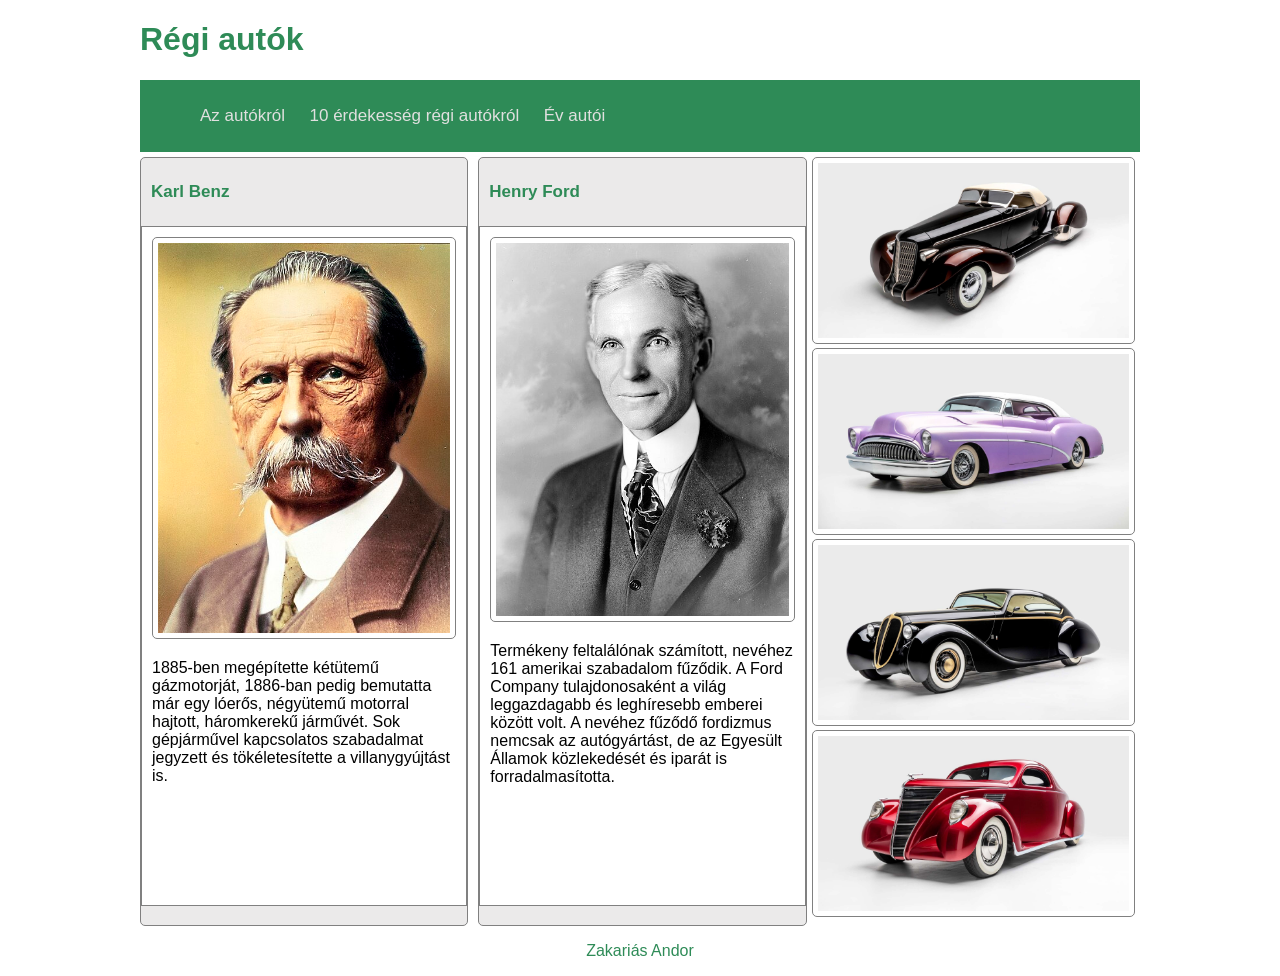
<file: index.html>
<!DOCTYPE html>
<html lang="en">
  <head>
    <meta charset="UTF-8" />
    <meta name="viewport" content="width=device-width, initial-scale=1.0" />
    <title>Régi autók</title>
    <link rel="stylesheet" href="style.css">
  </head>
  <body>
    <main>
      <header>
        <h1>Régi autók</h1>
      </header>
      <nav>
        <ul>
          <a href="index.html">Az autókról</a>
          <a href="masik.html">10 érdekesség régi autókról</a>
          <a href="">Év autói</a>
        </ul>
      </nav>
      <article id="index">
        <div class="Ember">
          <h1 id="cim1">Karl Benz</h1>
          <div class="egyes">
          <img src="kepek/Carl-Benz_coloriert.jpg" alt="Karl1" />
          <p>
            1885-ben megépítette kétütemű gázmotorját, 1886-ban pedig bemutatta
            már egy lóerős, négyütemű motorral hajtott, háromkerekű járművét.
            Sok gépjárművel kapcsolatos szabadalmat jegyzett és tökéletesítette
            a villanygyújtást is.
          </p>
        </div>
        </div>
        <div class="Ember">
          <h1 id="cim2">Henry Ford</h1>   
          <div class="kettes">
          <img src="kepek/Henry_ford_1919.jpg" alt="Henry1" />
          <p>
            Termékeny feltalálónak számított, nevéhez 161 amerikai szabadalom
            fűződik. A Ford Company tulajdonosaként a világ leggazdagabb és
            leghíresebb emberei között volt. A nevéhez fűződő fordizmus nemcsak
            az autógyártást, de az Egyesült Államok közlekedését és iparát is
            forradalmasította.
          </p>
        </div> 
        </div>
      </article>
      <aside>
        <div class="kocsi1">
            <img src="kepek/1936-auburn-slowburn-2427736380.jpg" alt="kocsi11">
        </div>
        <div class="kocsi2">
            <img src="kepek/1953-buick-skylark-skyscraper-8564903811.jpg" alt="kocsi22">
        </div>
        <div class="kocsi3">
            <img src="kepek/1948-jaguar-black-pearl-4605095127.jpg" alt="kocsi33">
        </div>
        <div class="kocsi4">
            <img src="kepek/1937-lincoln-zephyr-voodoo-priest-6043163337.jpg" alt="kocsi44">
        </div>
    </aside>
      <footer><p>Zakariás Andor</p></footer>
    </main>
  </body>
</html>
</file>
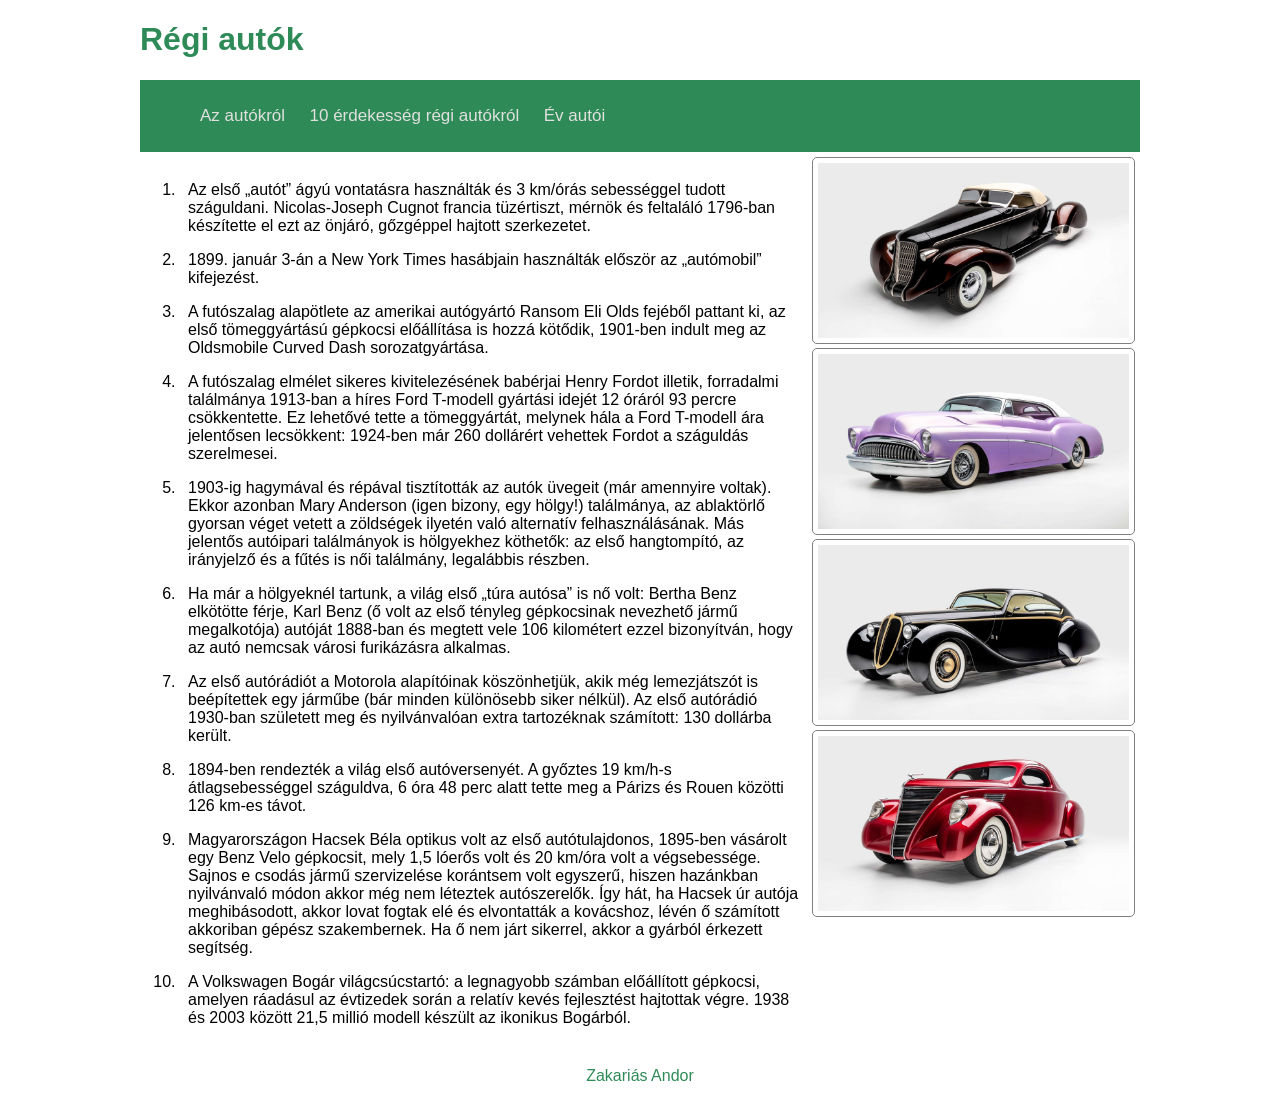
<file: masik.html>
<!DOCTYPE html>
<html lang="en">
  <head>
    <meta charset="UTF-8" />
    <meta name="viewport" content="width=device-width, initial-scale=1.0" />
    <title>Régi autók</title>
    <link rel="stylesheet" href="style.css" />
  </head>
  <body>
    <main>
      <header>
        <h1>Régi autók</h1>
      </header>
      <nav>
        <ul>
          <a href="index.html">Az autókról</a>
          <a href="masik.html">10 érdekesség régi autókról</a>
          <a href="">Év autói</a>
        </ul>
      </nav>
      <article>
        <ol>
          <li>
            Az első „autót” ágyú vontatásra használták és 3 km/órás sebességgel
            tudott száguldani. Nicolas-Joseph Cugnot francia tüzértiszt, mérnök
            és feltaláló 1796-ban készítette el ezt az önjáró, gőzgéppel hajtott
            szerkezetet.
          </li>
          <li>
            1899. január 3-án a New York Times hasábjain használták először az
            „autómobil” kifejezést.
          </li>
          <li>
            A futószalag alapötlete az amerikai autógyártó Ransom Eli Olds
            fejéből pattant ki, az első tömeggyártású gépkocsi előállítása is
            hozzá kötődik, 1901-ben indult meg az Oldsmobile Curved Dash
            sorozatgyártása.
          </li>
          <li>
            A futószalag elmélet sikeres kivitelezésének babérjai Henry Fordot
            illetik, forradalmi találmánya 1913-ban a híres Ford T-modell
            gyártási idejét 12 óráról 93 percre csökkentette. Ez lehetővé tette
            a tömeggyártát, melynek hála a Ford T-modell ára jelentősen
            lecsökkent: 1924-ben már 260 dollárért vehettek Fordot a száguldás
            szerelmesei.
          </li>
          <li>
            1903-ig hagymával és répával tisztították az autók üvegeit (már
            amennyire voltak). Ekkor azonban Mary Anderson (igen bizony, egy
            hölgy!) találmánya, az ablaktörlő gyorsan véget vetett a zöldségek
            ilyetén való alternatív felhasználásának. Más jelentős autóipari
            találmányok is hölgyekhez köthetők: az első hangtompító, az
            irányjelző és a fűtés is női találmány, legalábbis részben.
          </li>
          <li>
            Ha már a hölgyeknél tartunk, a világ első „túra autósa” is nő volt:
            Bertha Benz elkötötte férje, Karl Benz (ő volt az első tényleg
            gépkocsinak nevezhető jármű megalkotója) autóját 1888-ban és megtett
            vele 106 kilométert ezzel bizonyítván, hogy az autó nemcsak városi
            furikázásra alkalmas.
          </li>
          <li>
            Az első autórádiót a Motorola alapítóinak köszönhetjük, akik még
            lemezjátszót is beépítettek egy járműbe (bár minden különösebb siker
            nélkül). Az első autórádió 1930-ban született meg és nyilvánvalóan
            extra tartozéknak számított: 130 dollárba került.
          </li>
          <li>
            1894-ben rendezték a világ első autóversenyét. A győztes 19 km/h-s
            átlagsebességgel száguldva, 6 óra 48 perc alatt tette meg a Párizs
            és Rouen közötti 126 km-es távot.
          </li>
          <li>
            Magyarországon Hacsek Béla optikus volt az első autótulajdonos,
            1895-ben vásárolt egy Benz Velo gépkocsit, mely 1,5 lóerős volt és
            20 km/óra volt a végsebessége. Sajnos e csodás jármű szervizelése
            korántsem volt egyszerű, hiszen hazánkban nyilvánvaló módon akkor
            még nem léteztek autószerelők. Így hát, ha Hacsek úr autója
            meghibásodott, akkor lovat fogtak elé és elvontatták a kovácshoz,
            lévén ő számított akkoriban gépész szakembernek. Ha ő nem járt
            sikerrel, akkor a gyárból érkezett segítség.
          </li>
          <li>
            A Volkswagen Bogár világcsúcstartó: a legnagyobb számban előállított
            gépkocsi, amelyen ráadásul az évtizedek során a relatív kevés
            fejlesztést hajtottak végre. 1938 és 2003 között 21,5 millió modell
            készült az ikonikus Bogárból.
          </li>
        </ol>
      </article>
      <aside>
        <div class="kocsi1">
          <img src="kepek/1936-auburn-slowburn-2427736380.jpg" alt="kocsi11" />
        </div>
        <div class="kocsi2">
          <img
            src="kepek/1953-buick-skylark-skyscraper-8564903811.jpg"
            alt="kocsi22"
          />
        </div>
        <div class="kocsi3">
          <img
            src="kepek/1948-jaguar-black-pearl-4605095127.jpg"
            alt="kocsi33"
          />
        </div>
        <div class="kocsi4">
          <img
            src="kepek/1937-lincoln-zephyr-voodoo-priest-6043163337.jpg"
            alt="kocsi44"
          />
        </div>
      </aside>
      <footer><p>Zakariás Andor</p></footer>
    </main>
  </body>
</html>
</file>
<file: style.css>
*{box-sizing: border-box;}

img{width: 100%; }

main{font-family: Arial, Helvetica, sans-serif;
    display: grid;
grid-template-columns: 2fr 1fr;
grid-template-areas:
           "he   he"
           "na   na"
           "ar   as"
           "fo   fo";
}

body{max-width: 1000px;
margin: auto;}

.Ember{
border: 1px solid gray;
border-radius: 5px;
background-color:rgb(235, 234, 234);}

header{grid-area: he;}

.egyes{border: 1px solid gray;
background-color: white;
padding: 10px;
height: 680px;
}

.kettes{border: 1px solid gray;
    background-color: white;
    padding: 10px;
    height: 680px;
}

article h1 {font-size: 17px;
padding: 5px;}

article img{border: 1px solid gray;
    border-radius: 5px;
    padding: 5px;}

article{grid-area: ar;
gap:10px;
padding-top: 5px;
}

article li{padding: 8px;}

header h1{color: seagreen;}


aside{grid-area: as;
gap:10px;
padding: 5px;}

aside img{border: 1px solid gray;
border-radius: 5px;
padding: 5px;
}

nav{grid-area: na;
    background-color: seagreen;

padding: 10px;
}

nav a{font-size: 17px;
    color: rgb(224, 224, 223);
    text-decoration: none;
    padding: 10px;
}
a:hover{background-color: green;
border: 1px solid green;
border-radius: 15px;
padding: 5px;}

footer{grid-area: fo;
    color: seagreen;
    text-align: center;
}

ul{
    justify-content: left;}

#cim1{
color: seagreen;
padding: 10px;
text-align: left;
}

#cim2{
    color: seagreen;
    padding: 10px;
    text-align: left;
    }

#index{display: grid;
    grid-template-columns: 1fr 1fr;}

@media screen and (max-width: 800px){
 article{
    grid-template-columns: 1fr;
}
aside { grid-template-columns: 1fr;}
nav{grid-template-columns: 1fr;}
main{grid-template-columns: 1fr;
grid-template-areas:"he"
                    "na"
                    "ar"
                    "as"
                    "fo";}
}
</file>
